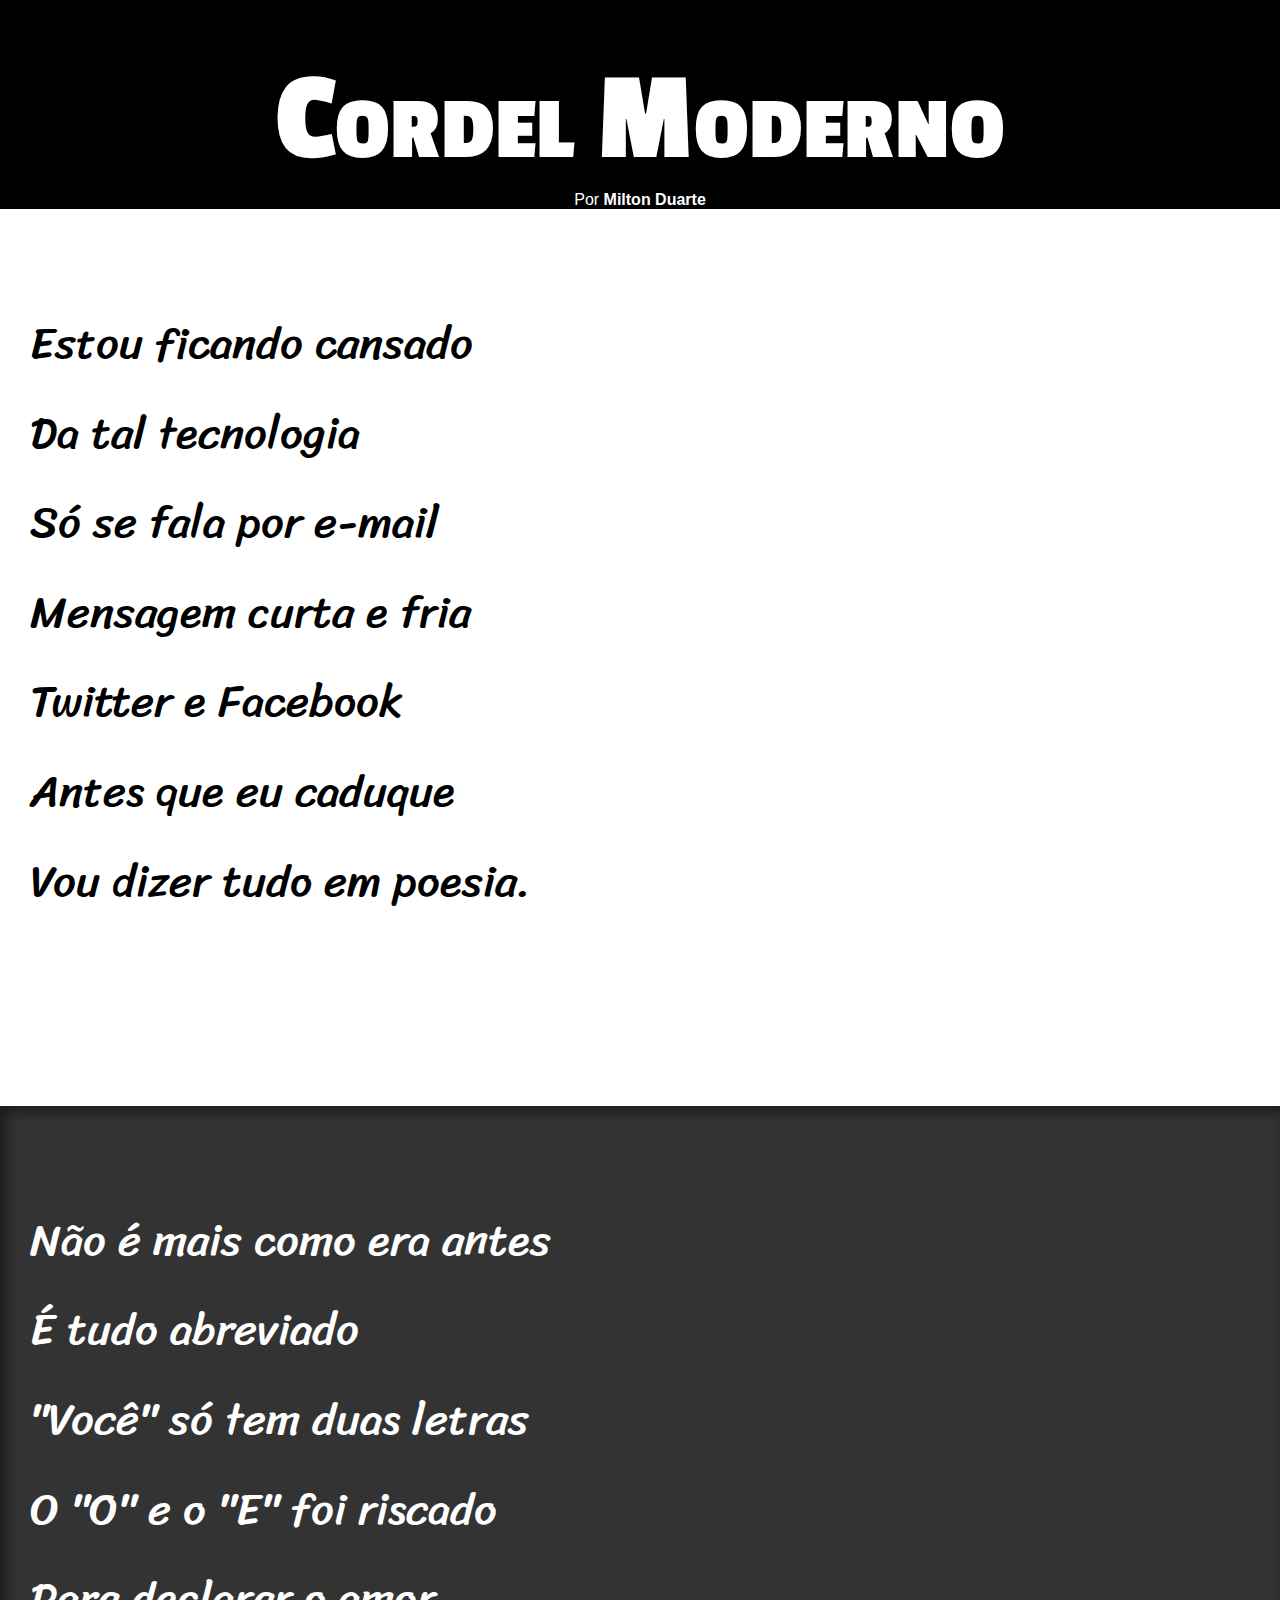
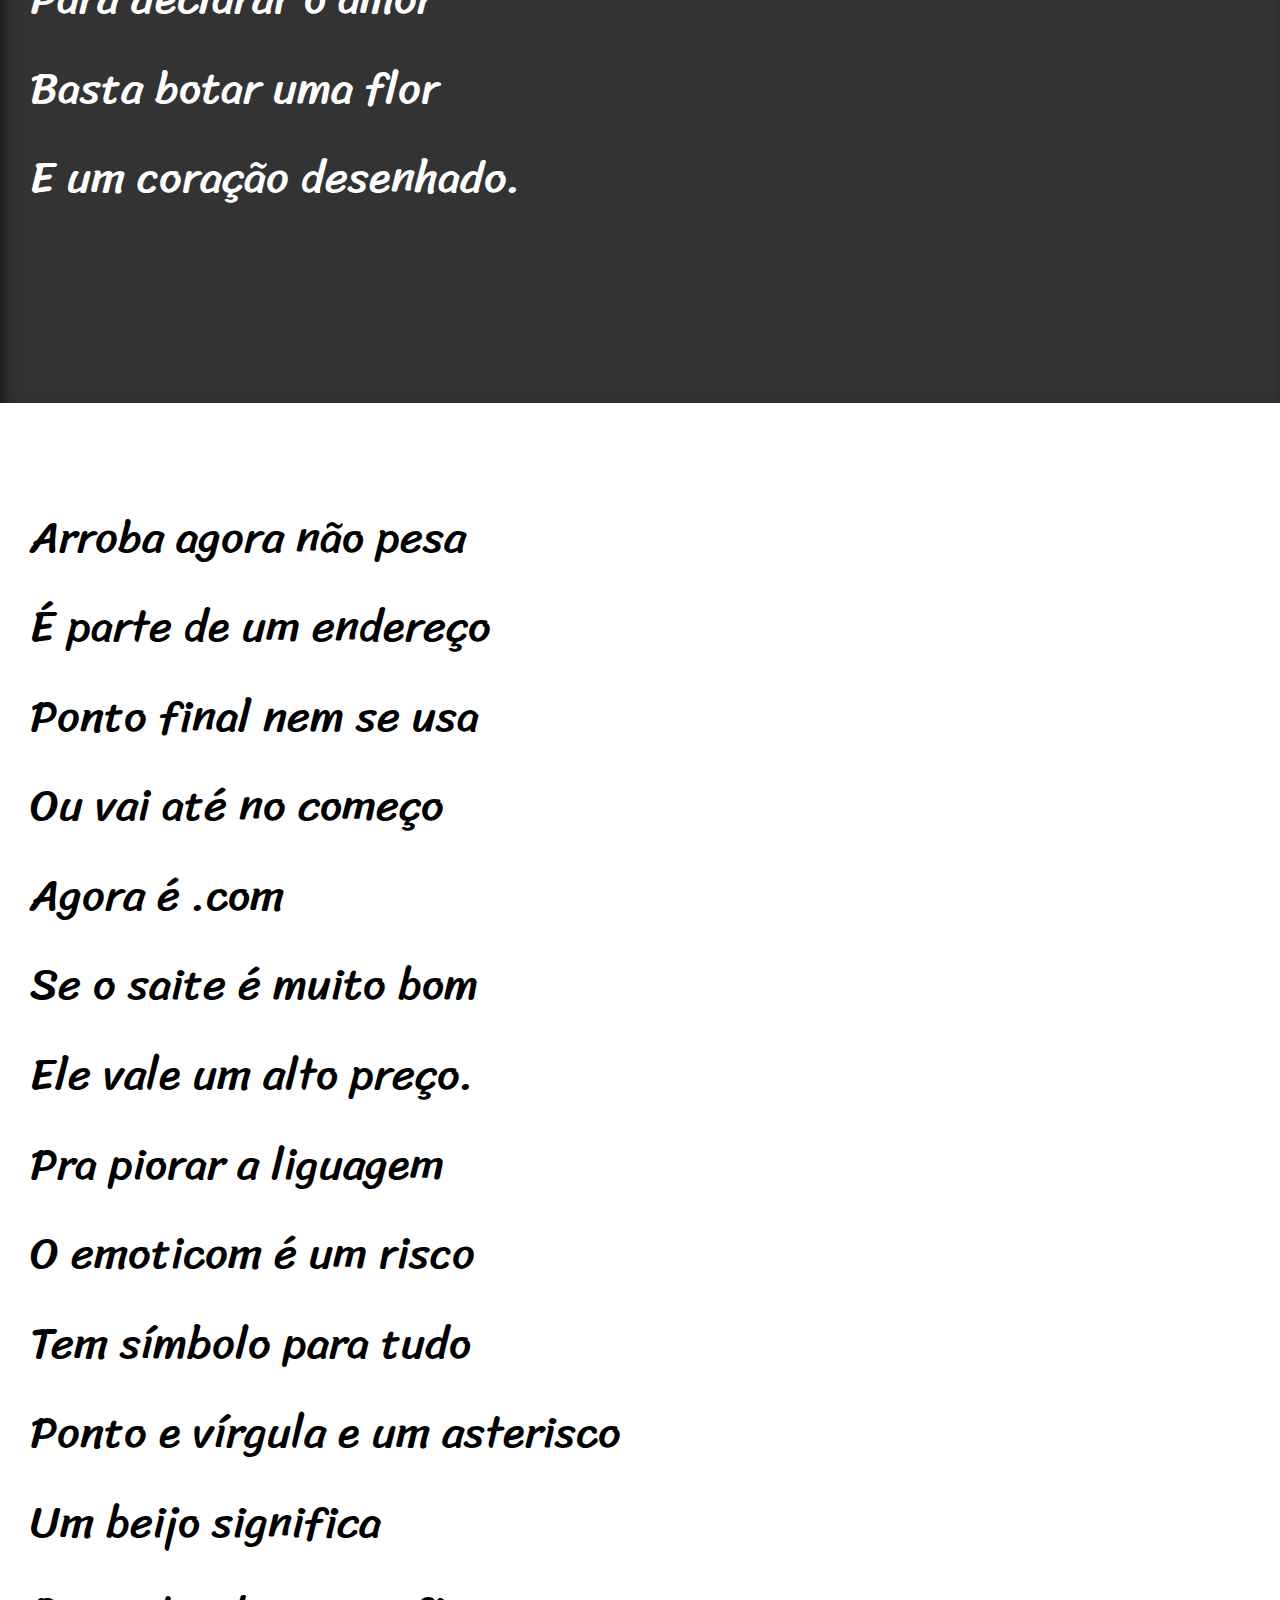
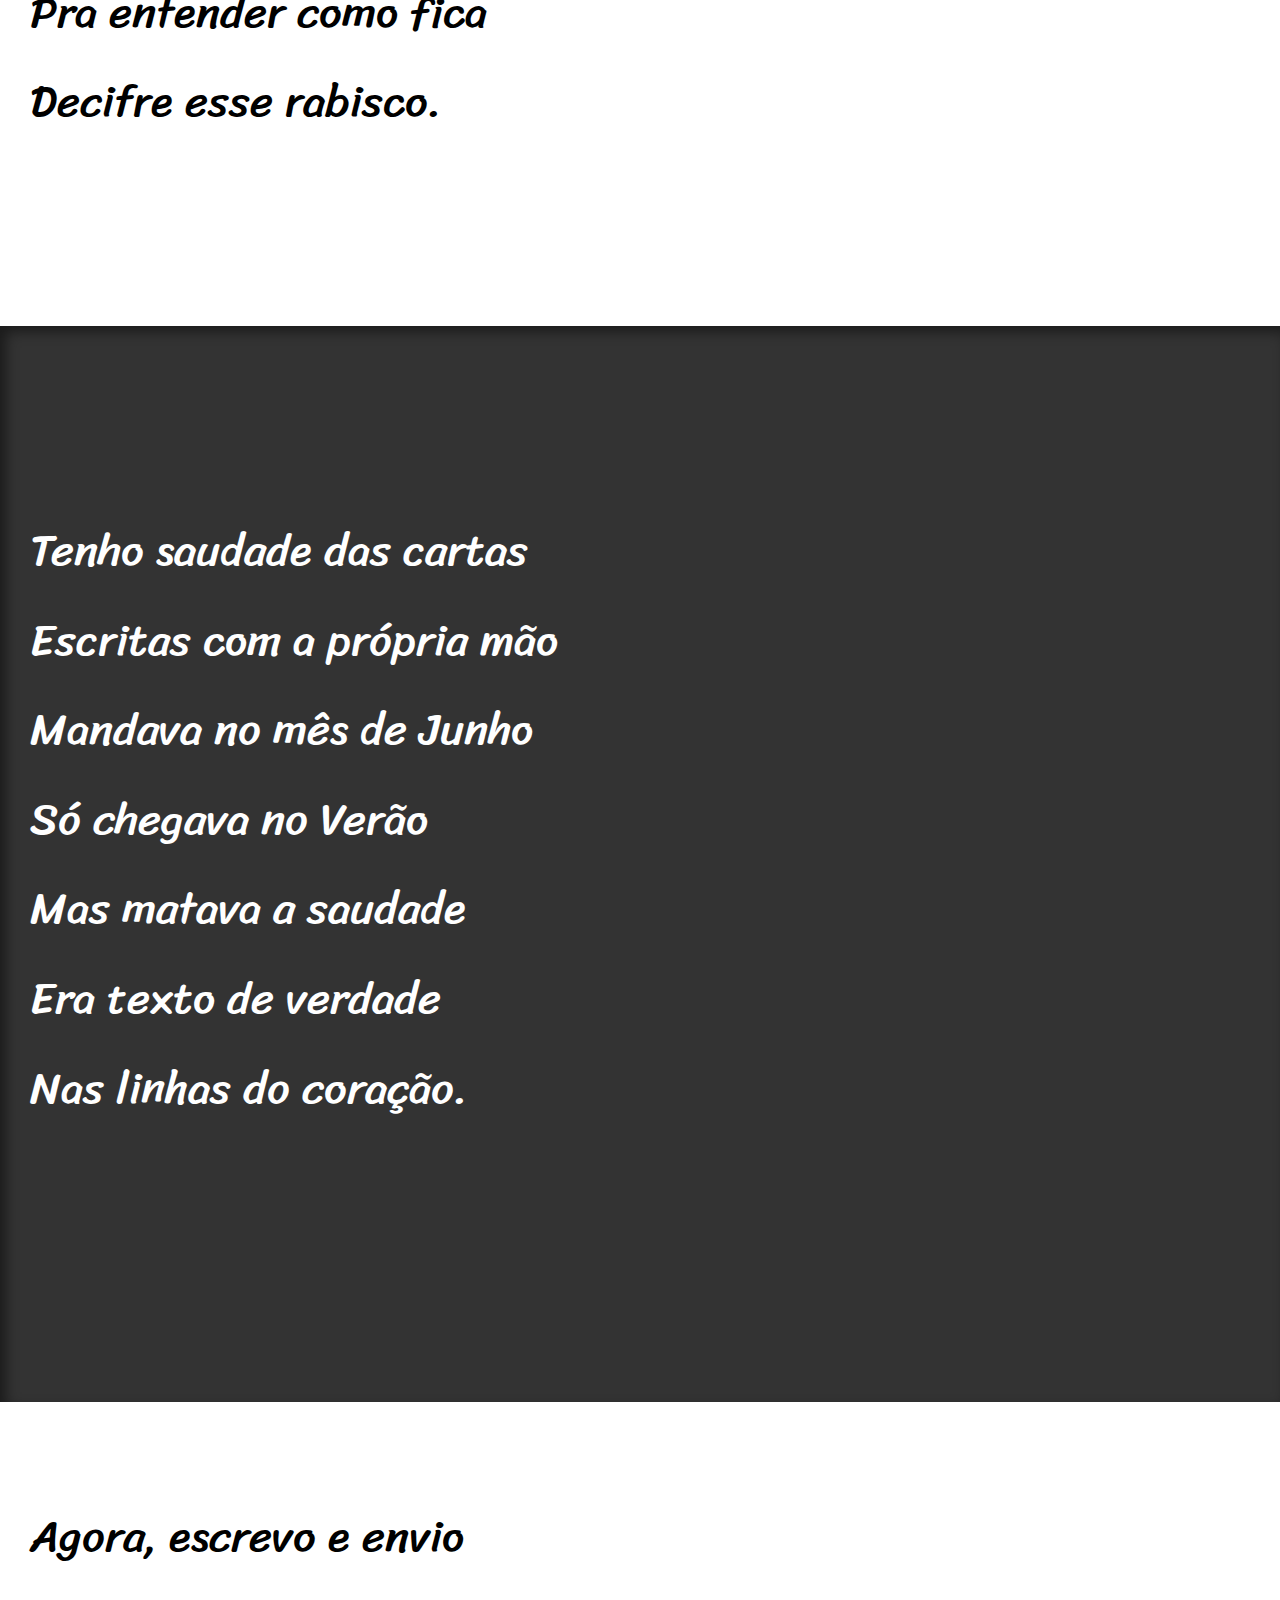
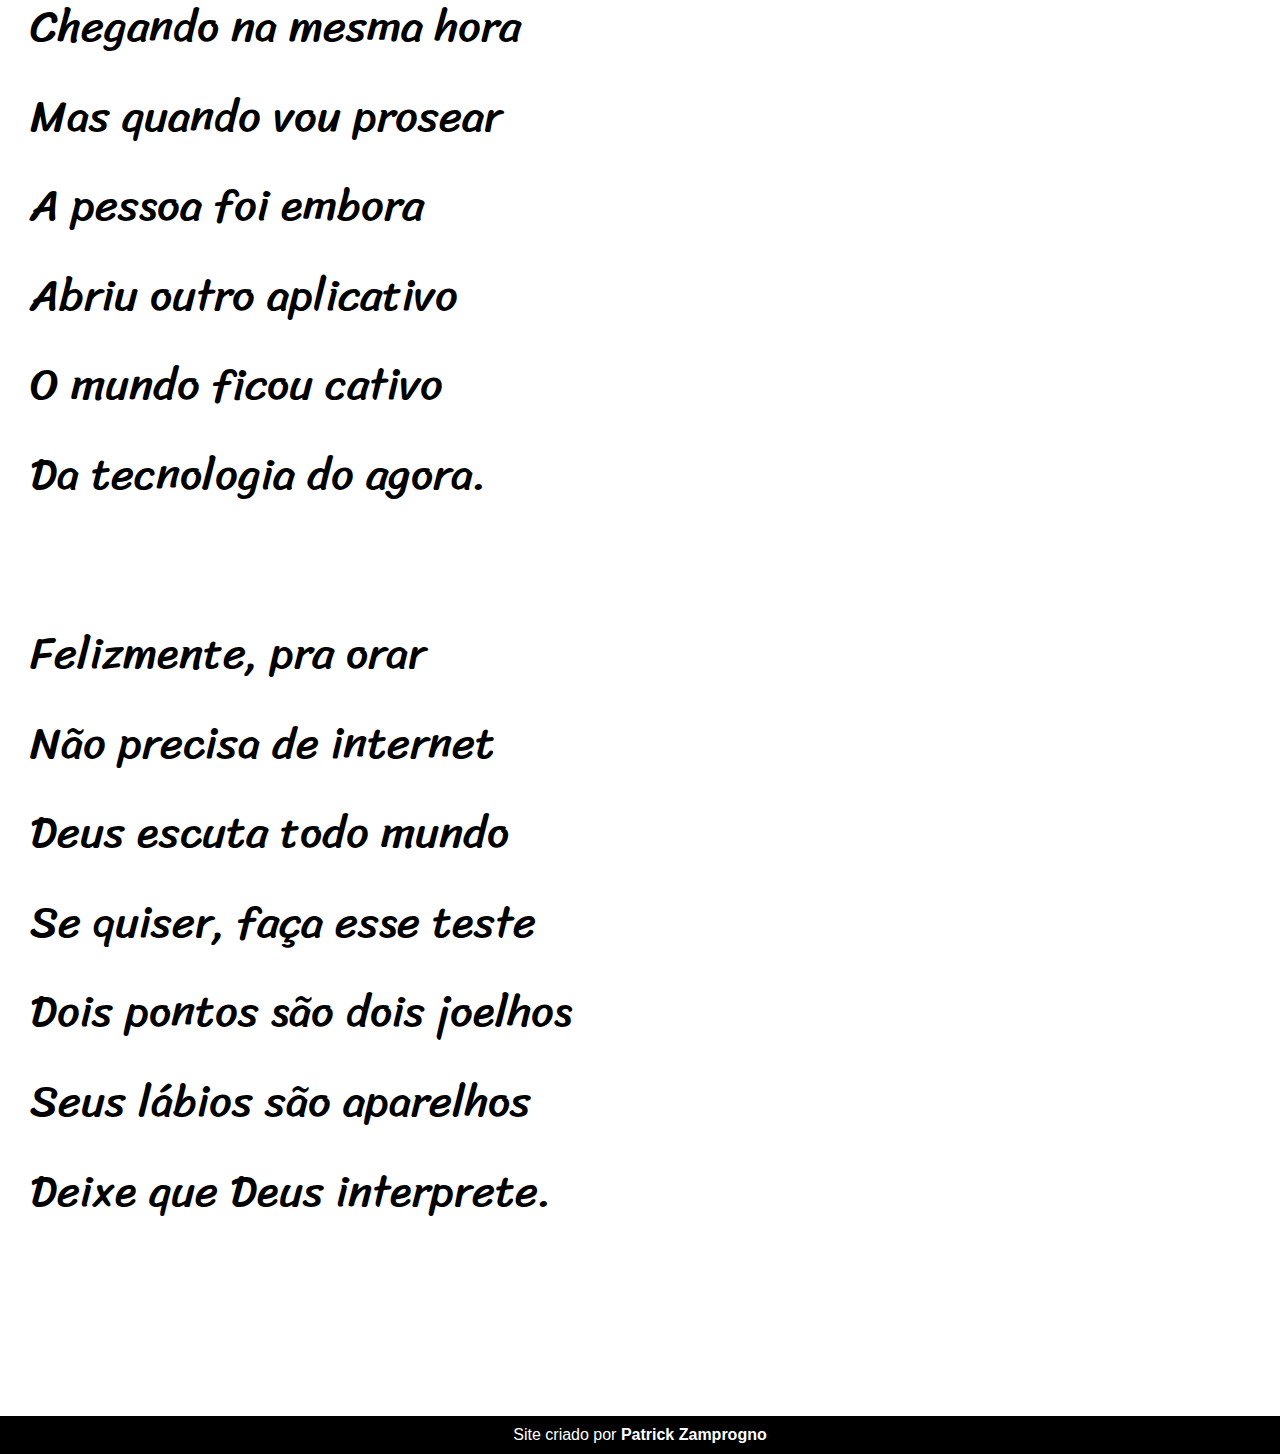
<file: index.html>
<!DOCTYPE html>
<html lang="pt-br">
<head>
    <meta charset="UTF-8">
    <meta http-equiv="X-UA-Compatible" content="IE=edge">
    <meta name="viewport" content="width=device-width, initial-scale=1.0">
    <title>Cordel Moderno</title>
    <link rel="stylesheet" href="style.css">
</head>
<body>
    <header>
        <h1>Cordel Moderno</h1>
        Por <a href="https://www.recantodasletras.com.br/poesias/3186743" target="_blank">Milton Duarte</a>
        
    </header>

        <section class="normal">
            <pre>
                Estou ficando cansado
                Da tal tecnologia
                Só se fala por e-mail
                Mensagem curta e fria
                Twitter e Facebook
                Antes que eu caduque
                Vou dizer tudo em poesia.
            </pre>
        </section>

        <section class="imagem" id="img01">
            <pre>
                Não é mais como era antes
                É tudo abreviado
                "Você" só tem duas letras
                O "O" e o "E" foi riscado
                Para declarar o amor
                Basta botar uma flor
                E um coração desenhado.
            </pre>
        </section>

        
        <section class="normal">
            <pre>
                Arroba agora não pesa
                É parte de um endereço
                Ponto final nem se usa
                Ou vai até no começo
                Agora é .com
                Se o saite é muito bom
                Ele vale um alto preço.
                Pra piorar a liguagem
                O emoticom é um risco
                Tem símbolo para tudo
                Ponto e vírgula e um asterisco
                Um beijo significa
                Pra entender como fica
                Decifre esse rabisco.
            </pre>
        </section>

        <section class="imagem" id="img02">
            <pre>
                <p>
                    Tenho saudade das cartas
                    Escritas com a própria mão
                    Mandava no mês de Junho
                    Só chegava no Verão
                    Mas matava a saudade
                    Era texto de verdade
                    Nas linhas do coração.
                </p>
            </pre>
        </section>

        <section class="normal">
            <pre>
                Agora, escrevo e envio
                Chegando na mesma hora
                Mas quando vou prosear
                A pessoa foi embora
                Abriu outro aplicativo
                O mundo ficou cativo
                Da tecnologia do agora.
                
                Felizmente, pra orar
                Não precisa de internet
                Deus escuta todo mundo
                Se quiser, faça esse teste
                Dois pontos são dois joelhos
                Seus lábios são aparelhos
                Deixe que Deus interprete.
            </pre>
        </section>

    <footer>
        <p>Site criado por <a href="https://github.com/PatrickZamprogno/" target="_blank">Patrick Zamprogno</a></p>
    </footer>


</body>
</html>
</file>
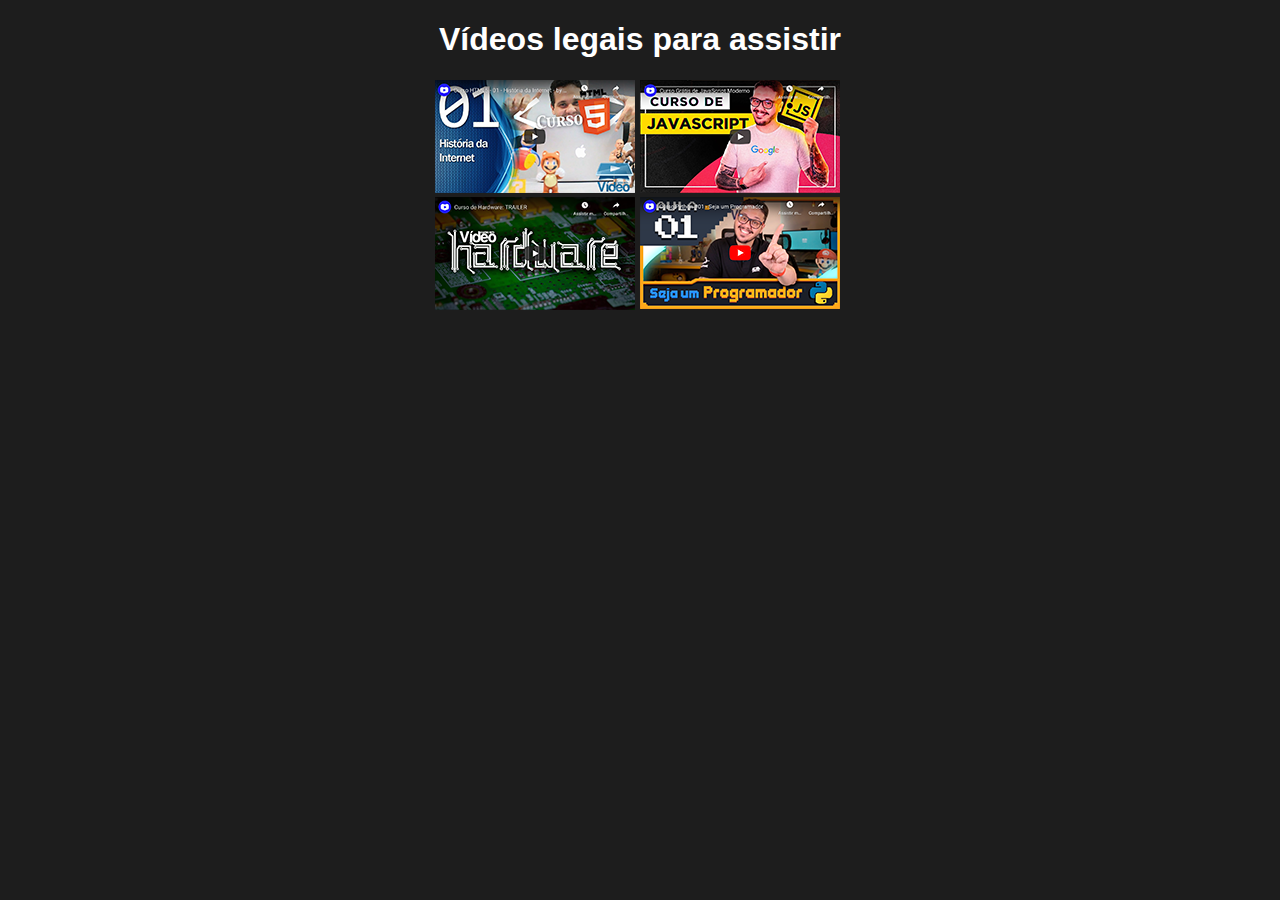
<file: desafio/index.html>
<!DOCTYPE html>
<html lang="pt-br">
<head>
    <meta charset="UTF-8">
    <meta http-equiv="X-UA-Compatible" content="IE=edge">
    <meta name="viewport" content="width=device-width, initial-scale=1.0">
    <link href="style.css" rel="stylesheet">
    <title>Vídeos legais para assistir</title>
</head>
<body>
    
    <h1>Vídeos legais para assistir</h1>
        
        <div class="coluna1">
            <a href="pag3.html"><img src="curso-javas.png" alt="poster para curso de JavaScript" ></a>
            <a href="pag5.html"><img src="sejaumprogramador.png" alt="Seja um programador" id="baixo" ></a>
            
            
        </div>
        <div class="coluna2">
            
            <a href="pag2.html"><img src="thumb-html.png" alt="poster para curso de programador" ></a>
            <a href="pag4.html"><img src="thumb-hardware.png" alt="poster hardware" id="baixo" ></a>
        </div>
    
    

    

    
</body>
</html>
</file>
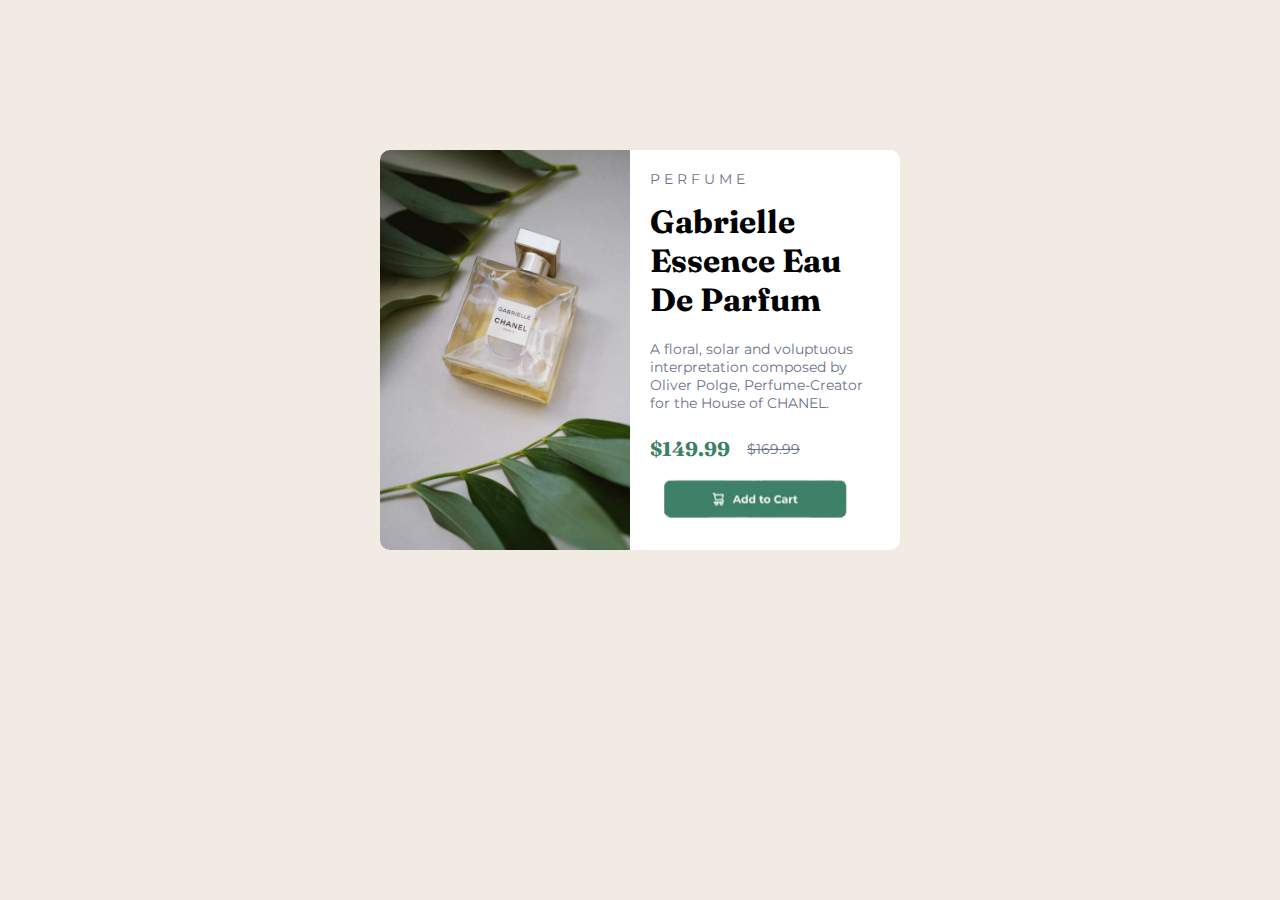
<file: Front-End Mentor/index.html>
<!DOCTYPE html>
<html lang="pt-br">
<head>
  <meta charset="UTF-8">
  <meta http-equiv="X-UA-Compatible" content="IE=edge">
  <meta name="viewport" content="width=device-width, initial-scale=1.0">
  <link rel="stylesheet" href="css/estilo.css">
  <link rel="preconnect" href="https://fonts.googleapis.com">
  <link rel="preconnect" href="https://fonts.gstatic.com" crossorigin>
  <link rel="shortcut icon" href="images/favicon-32x32.png" type="image/x-icon">
  <style>
  @import url('https://fonts.googleapis.com/css2?family=Montserrat:ital,wght@0,100;0,200;0,300;0,400;0,500;0,600;0,700;0,800;0,900;1,100;1,200;1,300;1,400;1,500;1,600;1,700;1,800;1,900&display=swap');
  @import url('https://fonts.googleapis.com/css2?family=Fraunces:ital,opsz,wght@0,9..144,100;0,9..144,200;0,9..144,300;0,9..144,400;0,9..144,500;0,9..144,600;0,9..144,700;0,9..144,800;0,9..144,900;1,9..144,100;1,9..144,200;1,9..144,300;1,9..144,400;1,9..144,500;1,9..144,600;1,9..144,700;1,9..144,800;1,9..144,900&display=swap');
  </style>
  <title>Perfume - Gabrielle Essence Eau De Parfum</title>
</head>
<body>
  <div id="cartaz">
    <img id="produto" src="images/image-product-desktop.jpg" alt="Imagem do Produto" >
    
    <p id="titulo">P E R F U M E</p>

    <h1>Gabrielle Essence Eau De Parfum</h1>

    <P id="descricao">A floral, solar and voluptuous <br> interpretation composed by <br> Oliver Polge, Perfume-Creator <br> for the House of CHANEL.</P>
    
      <span id="preco">
        <H2 id="esquerda">$149.99</H2><P id="direita"><s>$169.99</s></P>
                  
      </span>
      
      <a href="#"><img id="addcart" src="images/addcart.png" alt="iconecarrinho"></a>

     
  </div>
</body>
</html>
</file>
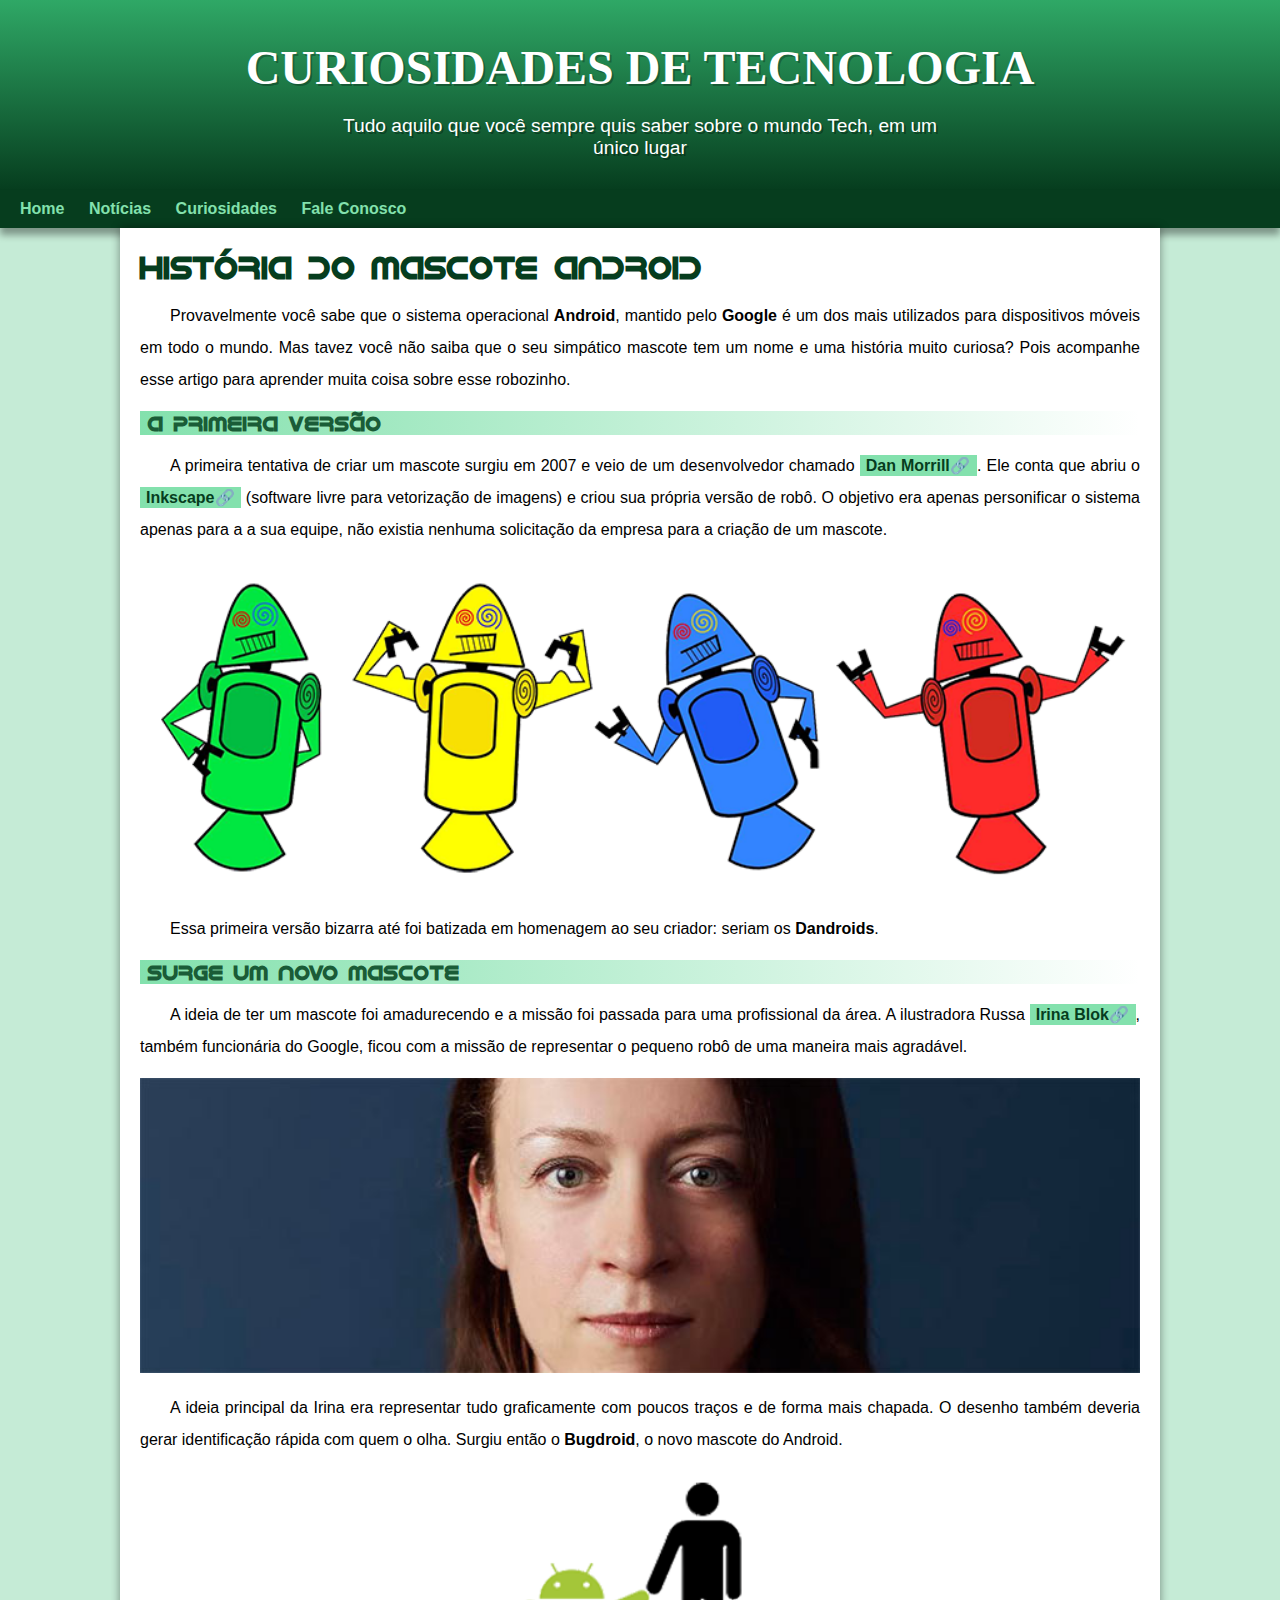
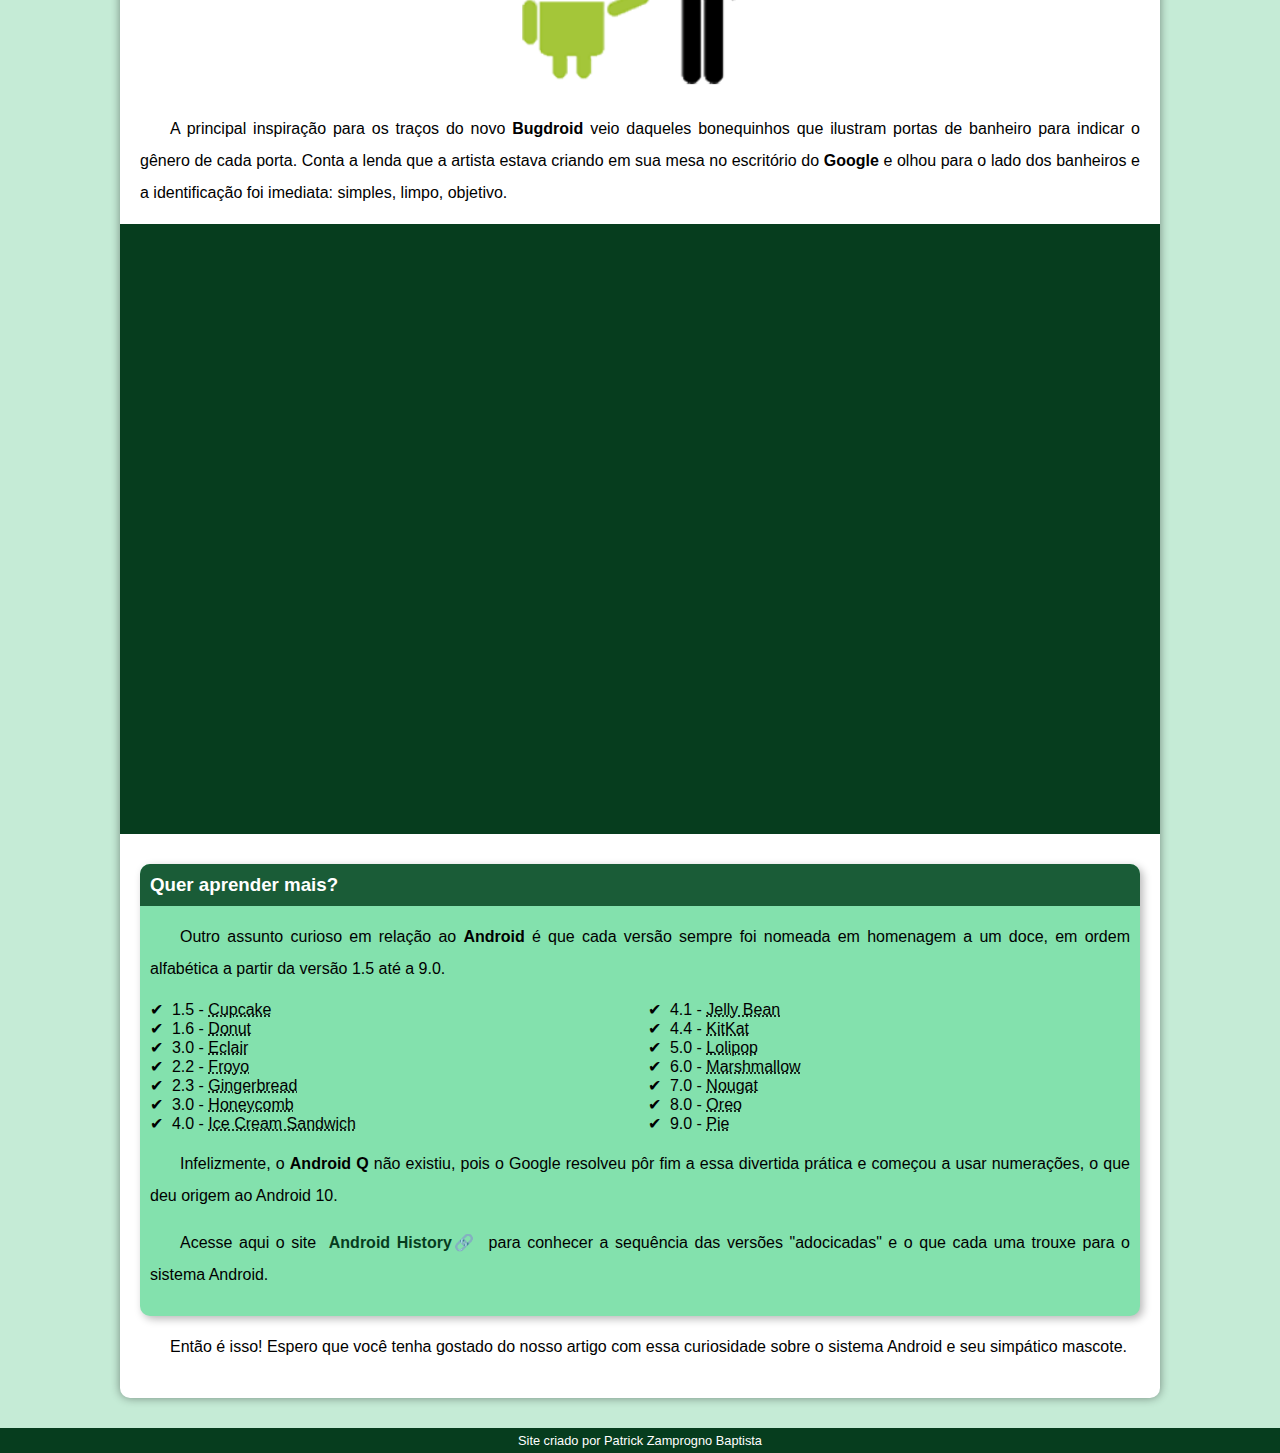
<file: Projeto Android/index.html>
<!DOCTYPE html>
<html lang="PT-BR">
<head>
    <meta charset="UTF-8">
    <meta http-equiv="X-UA-Compatible" content="IE=edge">
    <meta name="viewport" content="width=device-width, initial-scale=1.0">
    <link rel="shortcut icon" href="imagens/favicon.ico" type="image/x-icon">
    <link rel="stylesheet" href="css/estilo.css">

    <title>Como surgiu o mascote do android</title>
</head>
<body>
    <header id="cabecalho">
       <h1>CURIOSIDADES DE TECNOLOGIA</h1>
       <p>Tudo aquilo que você sempre quis saber sobre o mundo Tech, em um <br>único lugar</br></p>
    </header>

        <nav>
            <a href="#">Home</a>
            <a href="#">Notícias</a>
            <a href="#">Curiosidades</a>
            <a href="#">Fale Conosco</a>
        </nav>

        <main id="corpo">
            <article>
                <h1>História do Mascote Android</h1>
                
                <P>Provavelmente você sabe que o sistema operacional <strong>Android</strong>, mantido pelo <strong>Google</strong> é um dos mais utilizados para dispositivos móveis em todo o mundo. Mas tavez você não saiba que o seu simpático mascote tem um nome e uma história muito curiosa? Pois acompanhe esse artigo para aprender muita coisa sobre esse robozinho.</P>
                
                <h2>A primeira versão</h2>
                
                <p>A primeira tentativa de criar um mascote surgiu em 2007 e veio de um desenvolvedor chamado <a href="https://androidcommunity.com/dan-morrill-shows-us-the-android-mascot-that-almost-was-20130103/" target="_blank" class="externo">Dan Morrill</a>. Ele conta que abriu o <a href="#" target="_blank" class="externo">Inkscape</a> (software livre para vetorização de imagens) e criou sua própria versão de robô. O objetivo era apenas personificar o sistema apenas para a a sua equipe, não existia nenhuma solicitação da empresa para a criação de um mascote.</p>

                <picture>
                    <source media="(max-width: 670px)" srcset="imagens/dan-droids-pq.png">
                    <img src="imagens/dan-droids.png" alt="Primeiro Mascote do Andcroid">
                </picture>

                <p>Essa primeira versão bizarra até foi batizada em homenagem ao seu criador: seriam os <strong>Dandroids</strong>.</p>
                
                <h2>Surge um novo mascote</h2>
                
                <p>A ideia de ter um mascote foi amadurecendo e a missão foi passada para uma profissional da área. A ilustradora Russa <a href="https://www.irinablok.com/android" target="_blank" class="externo">Irina Blok</a>, também funcionária do Google, ficou com a missão de representar o pequeno robô de uma maneira mais agradável.</p>

                <picture>
                    <source media="(max-width: 670px)" srcset="imagens/irina-blok-pq.jpg">
                    <img src="imagens/irina-blok.jpg" alt="irina blok, criadora do bugdroid">
                </picture>
                
                <p>A ideia principal da Irina era representar tudo graficamente com poucos traços e de forma mais chapada. O desenho também deveria gerar identificação rápida com quem o olha. Surgiu então o <strong>Bugdroid</strong>, o novo mascote do Android.</p>
                
                <img src="imagens/bugdroid.png" class="pequena" alt="bugdroid">
                
                <p>A principal inspiração para os traços do novo <strong>Bugdroid</strong> veio daqueles bonequinhos que ilustram portas de banheiro para indicar o gênero de cada porta. Conta a lenda que a artista estava criando em sua mesa no escritório do <strong>Google</strong> e olhou para o lado dos banheiros e a identificação foi imediata: simples, limpo, objetivo.</p>
                    
                
                    <div class="video"><iframe width="560" height="315" src="https://www.youtube.com/embed/l2UDgpLz20M" title="YouTube video player" frameborder="0" allow="accelerometer; autoplay; clipboard-write; encrypted-media; gyroscope; picture-in-picture" allowfullscreen></iframe></div>
                
                <aside>
                    <h3>Quer aprender mais?</h3>
                    <p>Outro assunto curioso em relação ao <strong>Android</strong> é que cada versão sempre foi nomeada em homenagem a um doce, em ordem alfabética a partir da versão 1.5 até a 9.0.</p>
                    
                    <ul>
                    <li>1.5 - <abbr title="Bolo de Copo">Cupcake</abbr></li>
                    <li>1.6 - <abbr title="Rosquinha">Donut</abbr></li>
                    <li>3.0 - <abbr title="Bomba">Eclair</abbr></li>
                    <li>2.2 - <abbr title="Iogurte Congelado">Froyo</abbr></li>
                    <li>2.3 - <abbr title="Biscoito de Gengibre">Gingerbread</abbr></li>
                    <li>3.0 - <abbr title="Favo de Mel">Honeycomb</abbr>
                    <li>4.0 - <abbr title="Sanduíche de Sorvete">Ice Cream Sandwich</abbr></li>
                    <li>4.1 - <abbr title="Jujuba">Jelly Bean</abbr></li>
                    <li>4.4 - <abbr title="KitKat">KitKat</abbr></li>
                    <li>5.0 - <abbr title="Pirulito">Lolipop</abbr></li>
                    <li>6.0 - <abbr title="Marshmallow">Marshmallow</abbr></li>
                    <li>7.0 - <abbr title="TOrrone">Nougat</abbr></li>
                    <li>8.0 - <abbr title="Oreo">Oreo</abbr></li>
                    <li>9.0 - <abbr title="Torta">Pie</abbr></li>
                    </ul>

                    <p>Infelizmente, o <strong>Android Q</strong> não existiu, pois o Google resolveu pôr fim a essa divertida prática e começou a usar numerações, o que deu origem ao Android 10.</p>

                    <p>Acesse aqui o site <a href="https://www.android.com/" target="_blank" class="externo">Android History</a> para conhecer a sequência das versões "adocicadas" e o que cada uma trouxe para o sistema Android.</p>
                </aside>
                
                    <p>Então é isso! Espero que você tenha gostado do nosso artigo com essa curiosidade sobre o sistema Android e seu simpático mascote.</p>
            </article>
        </main>
    <footer>
        <p>Site criado por Patrick Zamprogno Baptista</p>
    </footer>
</body>
</html>
</file>
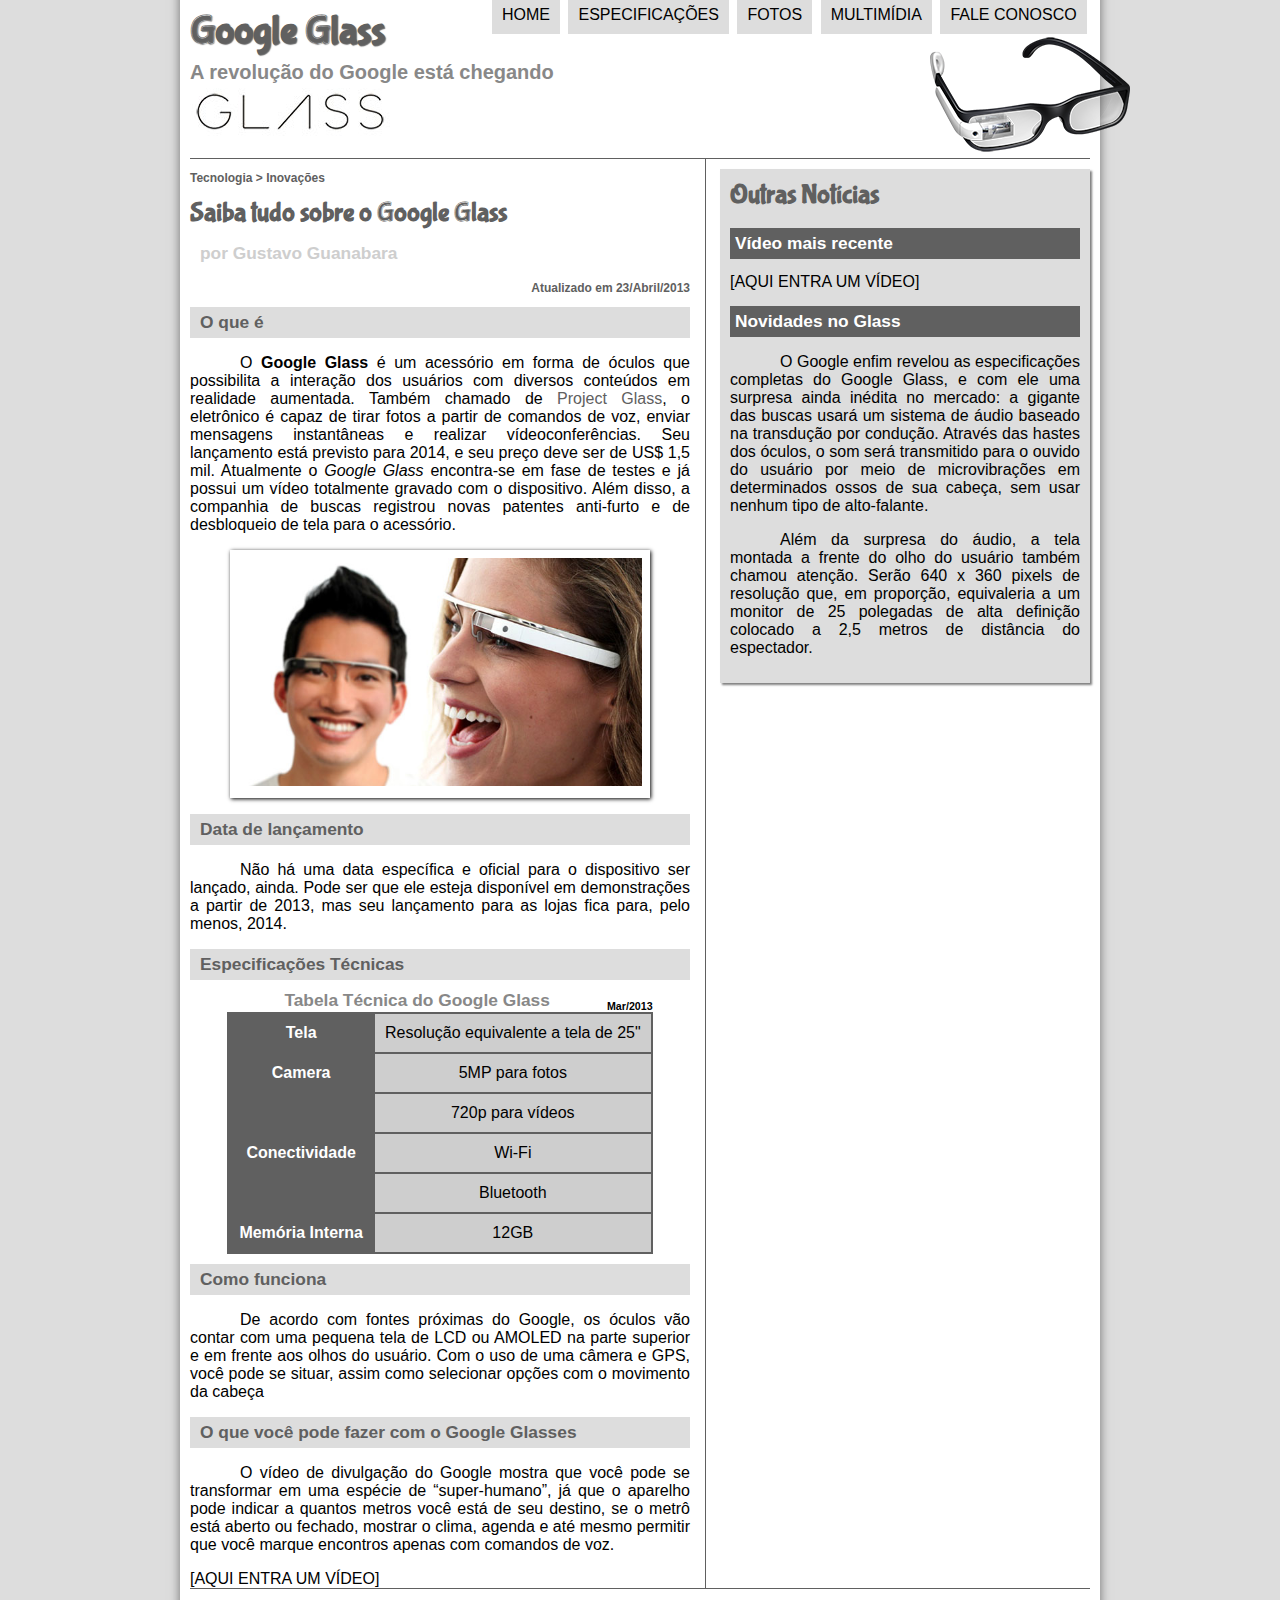
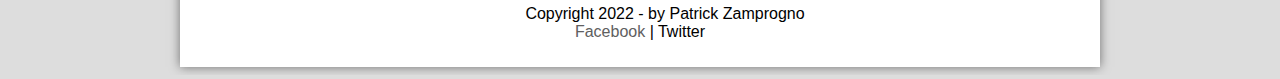
<file: Projeto Google Glass/index.html>
<!DOCTYPE html>
<html lang="pt-br">
<head>
	<meta charset="utf-8">
	<meta name="viewport" content="width=device-width, initial-scale=1">
	<title>Tudo sobre o Google Glass</title>
	<link rel="stylesheet" href="_css/estilo.css"/>
	
</head>
<script language="javascript" src="_javascript/funcoes.js"></script>
<body>
<div id = "interface">

	<header id = "cabecalho">
	<hgroup>
	<h1>Google Glass</h1>
	<h2>A revolução do Google está chegando</h2>
	</hgroup>

	<img id="icone" src="_imagens/glass-oculos-preto-peq.png">

<nav id="menu">
	<h1>Menu Principal</h1>
	<ul type="disc">
		<li onmouseover="mudaFoto('_imagens/home.png')" onmouseout="mudaFoto('_imagens/glass-oculos-preto-peq.png')"><a href="index.html">Home</a></li>
		<li onmouseover="mudaFoto('_imagens/especificacoes.png')" onmouseout="mudaFoto('_imagens/glass-oculos-preto-peq.png')"><a href="specs.html">Especificações</a></li>
		<li onmouseover="mudaFoto('_imagens/fotos.png')" onmouseout="mudaFoto('_imagens/glass-oculos-preto-peq.png')"><a href="fotos.html">Fotos</a></li>
		<li onmouseover="mudaFoto('_imagens/multimidia.png')" onmouseout="mudaFoto('_imagens/glass-oculos-preto-peq.png')"><a href="multimidia.html">Multimídia</a></li>
		<li onmouseover="mudaFoto('_imagens/contato.png')" onmouseout="mudaFoto('_imagens/glass-oculos-preto-peq.png')"><a href="fale-conosco.html">Fale conosco</a></li>
	</ul>
</nav>
	</header>

<section id="corpo"> 

	<article id="noticia-principal">
		<header id="cabecalho-artigo">	
<hgroup>
<h3>Tecnologia > Inovações</h3>
<h1>Saiba tudo sobre o Google Glass</h1>
<h2>por Gustavo Guanabara</h2>
<h3 class="direita">Atualizado em 23/Abril/2013</h3>
</hgroup>
</header>

<h2> O que é </h2>
<p> O <span style="font-weight: 900;"> Google Glass</span> é um acessório em forma de óculos que possibilita a interação dos usuários com diversos conteúdos em realidade aumentada. Também chamado de <a href="http://glass.google.com" target="_blank">Project Glass</a>, o eletrônico é capaz de tirar fotos a partir de comandos de voz, enviar mensagens instantâneas e realizar vídeoconferências. Seu lançamento está previsto para 2014, e seu preço deve ser de US$ 1,5 mil. Atualmente o <em>Google Glass</em> encontra-se em fase de testes e já possui um vídeo totalmente gravado com o dispositivo. Além disso, a companhia de buscas registrou novas patentes anti-furto e de desbloqueio de tela para o acessório. </p>

<figure class="foto-legenda">
	<img src="_imagens/glass-quadro-homem-mulher.jpg">
	<figcaption>
		<h3>Google Glass</h3>
		<p>Uma nova maneira de ver o mundo.</p>
	</figcaption>
</figure>



<h2>Data de lançamento</h2>
<p>Não há uma data específica e oficial para o dispositivo ser lançado, ainda. Pode ser que ele esteja disponível em demonstrações a partir de 2013, mas seu lançamento para as lojas fica para, pelo menos, 2014.
</p>

<h2>Especificações Técnicas</h2>

<table id="tabelaspec">
<caption>Tabela Técnica do Google Glass <span>Mar/2013</span></caption>

<tr><td class="ce">Tela</td><td class="cd">Resolução equivalente a tela de 25"</td></tr>
<tr><td rowspan="2" class="ce">Camera</td> <td class="cd">5MP para fotos</td></tr>
<tr><td class="cd">720p para vídeos</td></tr>
<tr><td rowspan="2" class="ce">Conectividade</td> <td class="cd">Wi-Fi</td></tr>
<tr><td class="cd">Bluetooth</td></tr>
<tr><td class="ce">Memória Interna</td> <td class="cd">12GB</td></tr>
</table>

<h2>Como funciona</h2>
<p>De acordo com fontes próximas do Google, os óculos vão contar com uma pequena tela de LCD ou AMOLED na parte superior e em frente aos olhos do usuário. Com o uso de uma câmera e GPS, você pode se situar, assim como selecionar opções com o movimento da cabeça
</p>

<h2>O que você pode fazer com o Google Glasses</h2>
<p>O vídeo de divulgação do Google mostra que você pode se transformar em uma espécie de “super-humano”, já que o aparelho pode indicar a quantos metros você está de seu destino, se o metrô está aberto ou fechado, mostrar o clima, agenda e até mesmo permitir que você marque encontros apenas com comandos de voz.
</p>

[AQUI ENTRA UM VÍDEO]

</article>
</section>
<aside id="lateral">
<h1>Outras Notícias</h1>
<h2>Vídeo mais recente</h2>

[AQUI ENTRA UM VÍDEO]

<h2>Novidades no Glass</h2>
<p>O Google enfim revelou as especificações completas do Google Glass, e com ele uma surpresa ainda inédita no mercado: a gigante das buscas usará um sistema de áudio baseado na transdução por condução. Através das hastes dos óculos, o som será transmitido para o ouvido do usuário por meio de microvibrações em determinados ossos de sua cabeça, sem usar nenhum tipo de alto-falante.</p>

<p>Além da surpresa do áudio, a tela montada a frente do olho do usuário também chamou atenção. Serão 640 x 360 pixels de resolução que, em proporção, equivaleria a um monitor de 25 polegadas de alta definição colocado a 2,5 metros de distância do espectador.</p>
</aside>

<footer id="rodape">
<p>Copyright 2022 - by Patrick Zamprogno <br/>
<a href="https://www.facebook.com/patrick.zamprogno" target="_blank"> Facebook</a> | Twitter</p>
</footer>
</div>
</body>
</html>
</file>
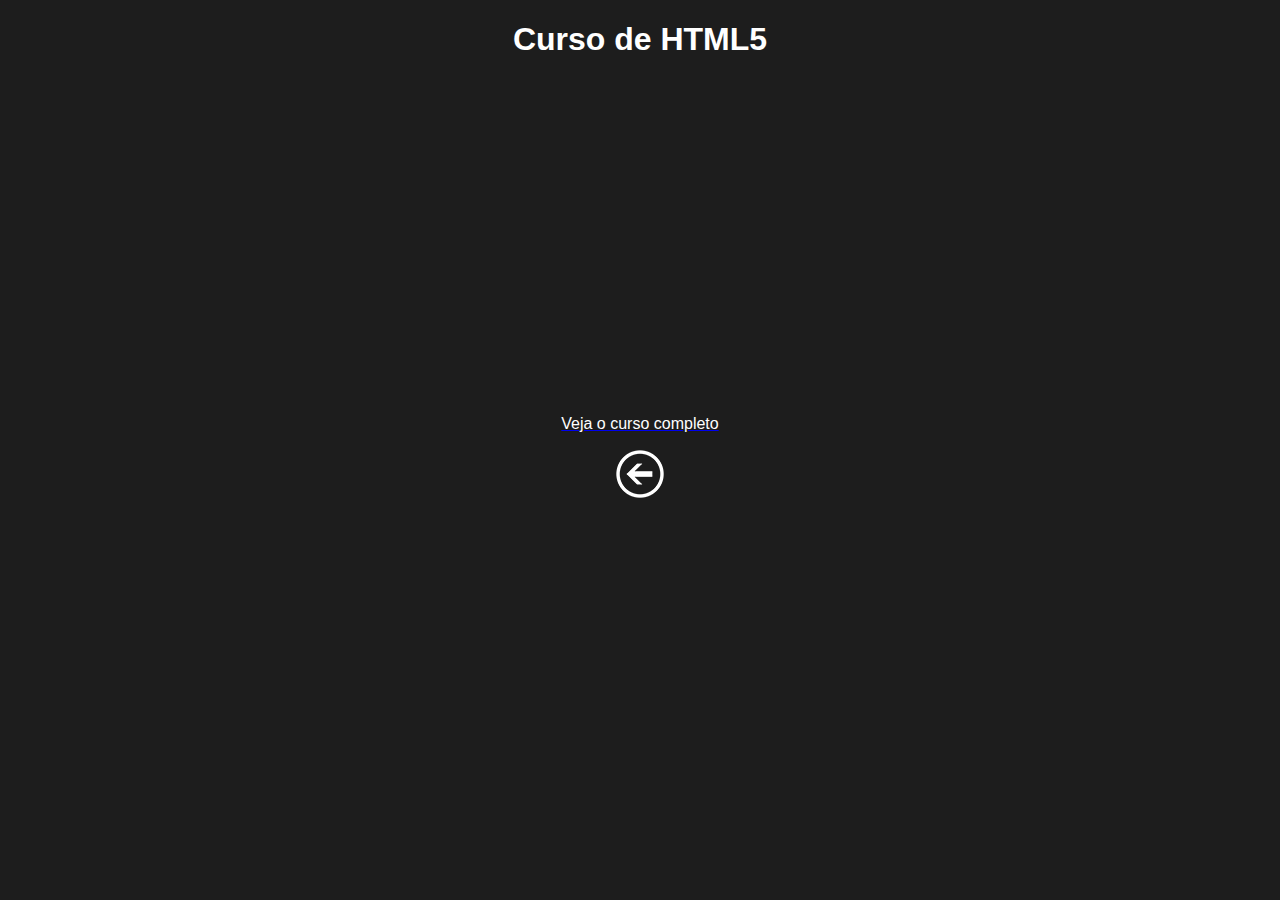
<file: desafio/pag2.html>
<!DOCTYPE html>
<html lang="pt-br">
<head>
    <meta charset="UTF-8">
    <meta http-equiv="X-UA-Compatible" content="IE=edge">
    <meta name="viewport" content="width=device-width, initial-scale=1.0">
    <link href="style.css" rel="stylesheet">
    <title>Curso de HTML5</title>
</head>
<body >
    <h1>Curso de HTML5</h1>
    
        <div class="video"><iframe width="560" height="315" src="https://www.youtube.com/embed/rsFCVjr5yxc" title="YouTube video player" frameborder="0" allow="accelerometer; autoplay; clipboard-write; encrypted-media; gyroscope; picture-in-picture" allowfullscreen ></iframe></div>
        <a href="https://www.youtube.com/playlist?list=PLHz_AreHm4dlAnJ_jJtV29RFxnPHDuk9o"><p>Veja o curso completo</p></a>
        <a href="index.html"><img src="botaovoltar.png" alt="voltar" class="botao"></a>
    
    








    
</body>
</html>
</file>
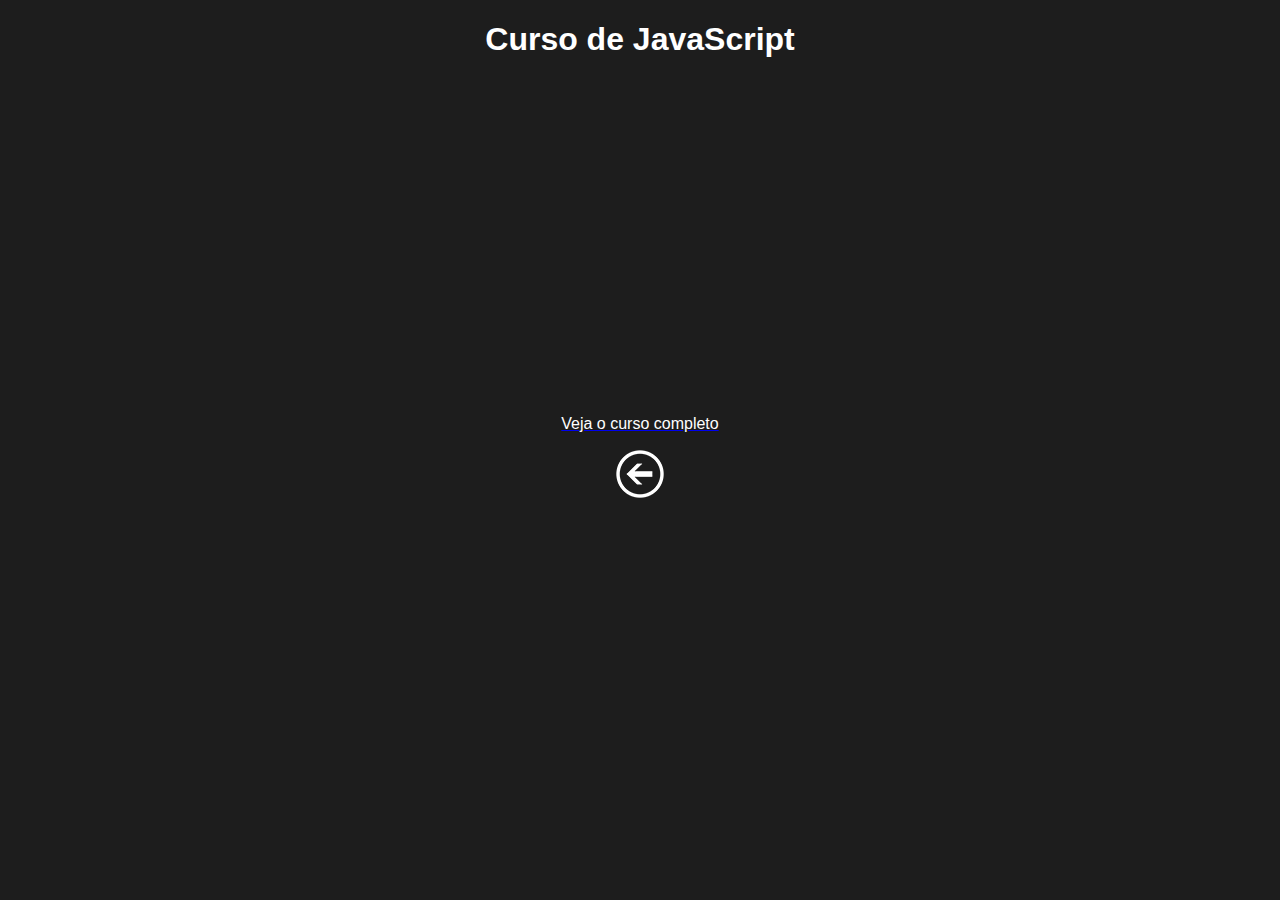
<file: desafio/pag3.html>
<!DOCTYPE html>
<html lang="pt-br">
<head>
    <meta charset="UTF-8">
    <meta http-equiv="X-UA-Compatible" content="IE=edge">
    <meta name="viewport" content="width=device-width, initial-scale=1.0">
    <link href="style.css" rel="stylesheet">
    <title>Curso de JavaScript</title>
</head>
<body >
    <h1>Curso de JavaScript</h1>
    <div class="video"><iframe width="560" height="315" src="https://www.youtube.com/embed/BXqUH86F-kA" title="YouTube video player" frameborder="0" allow="accelerometer; autoplay; clipboard-write; encrypted-media; gyroscope; picture-in-picture" allowfullscreen></iframe></div>
    <a href="https://www.youtube.com/playlist?list=PLntvgXM11X6pi7mW0O4ZmfUI1xDSIbmTm"><p>Veja o curso completo</p></a>
    <a href="index.html"><img src="botaovoltar.png" alt="voltar" class="botao"></a>
    








    
</body>
</html>
</file>
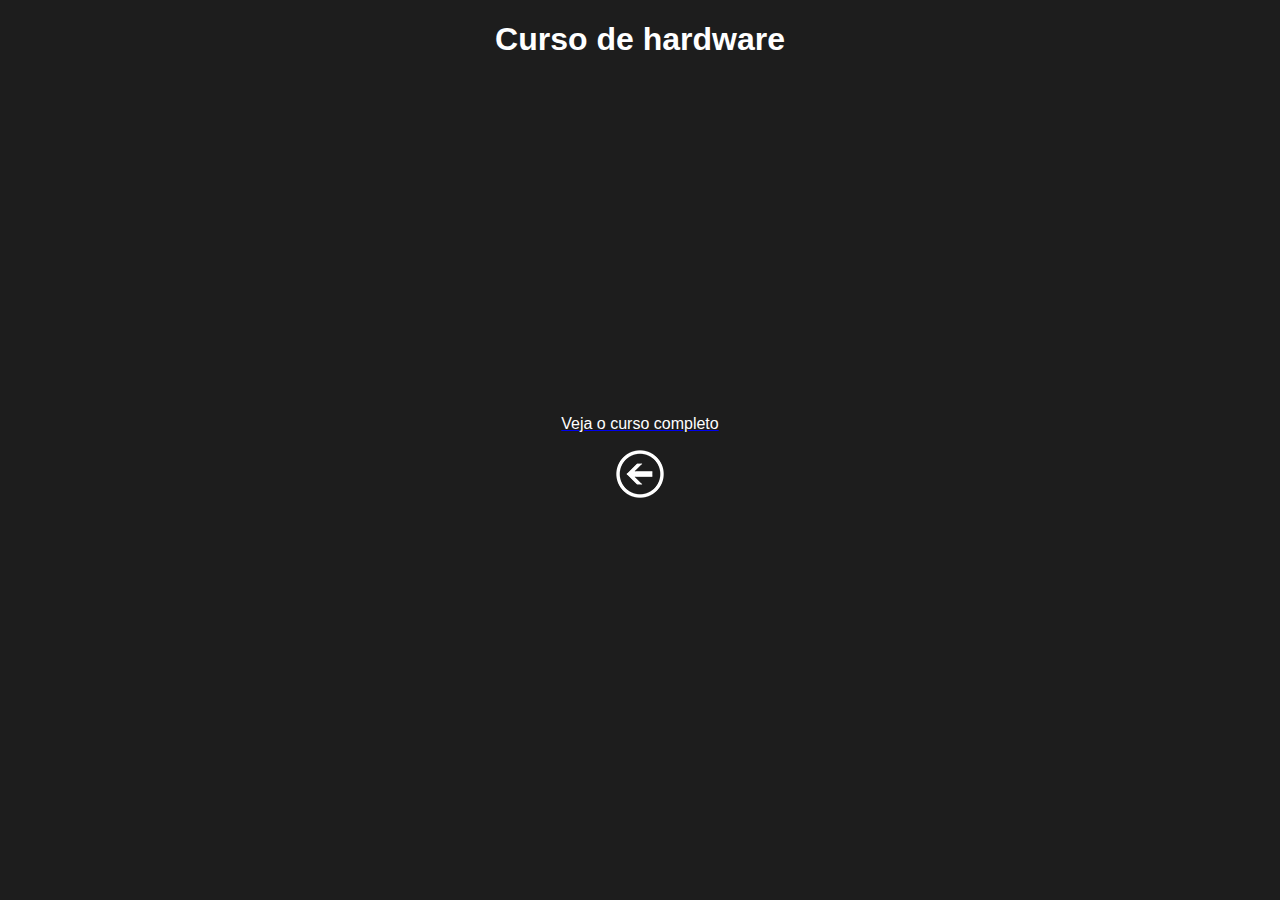
<file: desafio/pag4.html>
<!DOCTYPE html>
<html lang="pt-br">
<head>
    <meta charset="UTF-8">
    <meta http-equiv="X-UA-Compatible" content="IE=edge">
    <meta name="viewport" content="width=device-width, initial-scale=1.0">
    <link href="style.css" rel="stylesheet">
    <title>Curso de hardware</title>
</head>
<body >
    <h1>Curso de hardware</h1>
    <div class="video"><iframe width="560" height="315" src="https://www.youtube.com/embed/iT6E92Kt38o" title="YouTube video player" frameborder="0" allow="accelerometer; autoplay; clipboard-write; encrypted-media; gyroscope; picture-in-picture" allowfullscreen></iframe></div>
    <a href="https://www.youtube.com/playlist?list=PLHz_AreHm4dn1JHgN9wpbIUhzZmycYQXW"><p>Veja o curso completo</p></a>
    <a href="index.html"><img src="botaovoltar.png" alt="voltar" class="botao"></a>
    








    
</body>
</html>
</file>
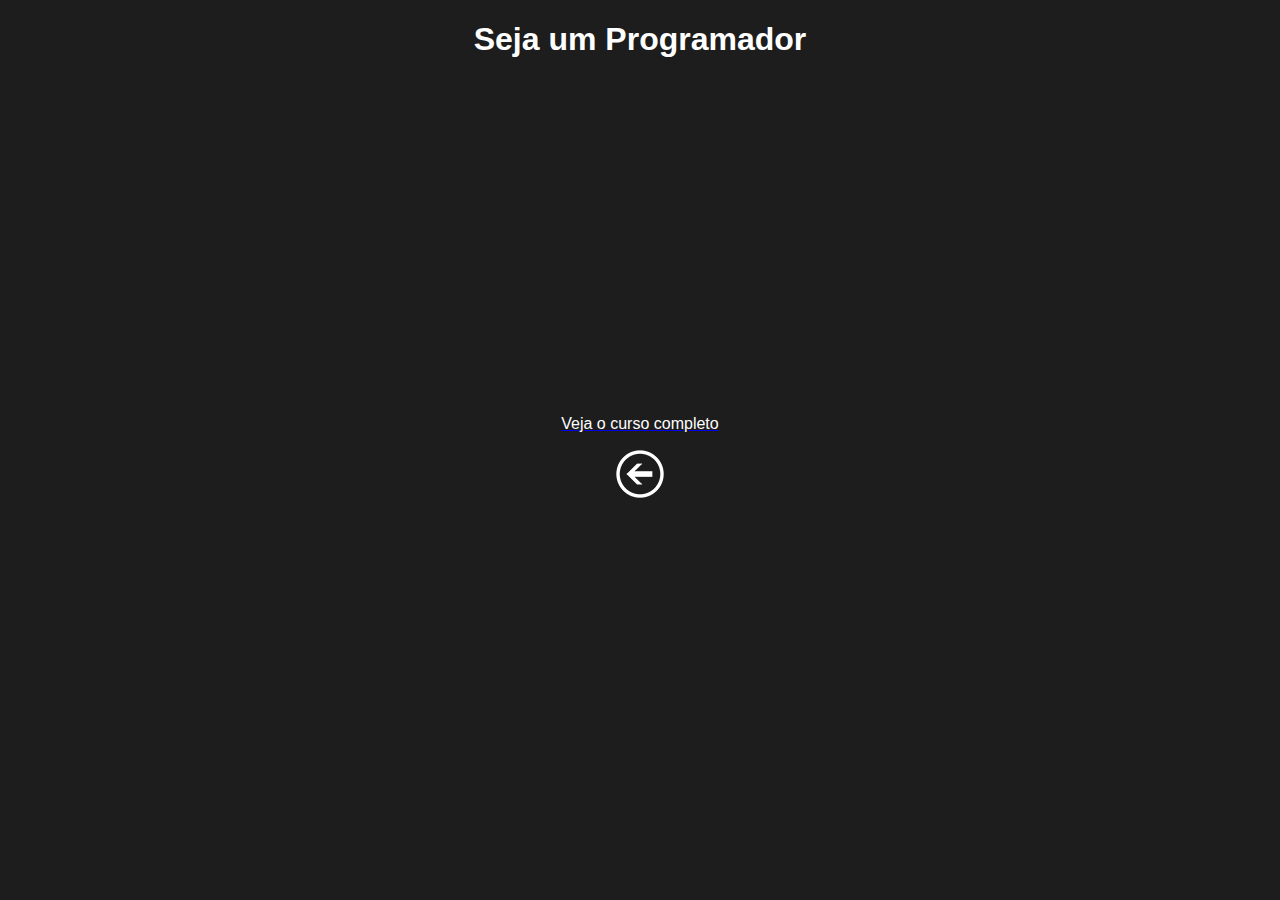
<file: desafio/pag5.html>
<!DOCTYPE html>
<html lang="pt-br">
<head>
    <meta charset="UTF-8">
    <meta http-equiv="X-UA-Compatible" content="IE=edge">
    <meta name="viewport" content="width=device-width, initial-scale=1.0">
    <link href="style.css" rel="stylesheet">
    <title>Seja um Programador</title>
</head>
<body >
    <h1>Seja um Programador</h1>
    <div class="video"><iframe width="560" height="315" src="https://www.youtube.com/embed/S9uPNppGsGo" title="YouTube video player" frameborder="0" allow="accelerometer; autoplay; clipboard-write; encrypted-media; gyroscope; picture-in-picture" allowfullscreen></iframe></div>
    <a href="https://www.youtube.com/playlist?list=PLHz_AreHm4dlKP6QQCekuIPky1CiwmdI6"><p>Veja o curso completo</p></a>
    <a href="index.html"><img src="botaovoltar.png" alt="voltar" class="botao"></a>
    








    
</body>
</html>
</file>
<file: style.css>
@charset "UTF-8";

@import url('https://fonts.googleapis.com/css2?family=Passion+One&family=Sriracha&display=swap');

:root{
    --fonte1: Verdana, Geneva, Tahoma, sans-serif;
    --fonte2: 'Passion One', cursive;
    --fonte3: 'Sriracha', cursive;

}

*{
    margin: 0px;
    padding: 0px;
    font-size: 1em;
}

header{
    background-color: black;
    color: white;
    text-align: center;
}

header>h1{
    padding-top: 50px;
    font-variant: small-caps;
    font-family: var(--fonte2);
    font-size: 10vw;

}

header>p{
    padding-bottom: 50px;

}

a{
    color: white;
    text-decoration: none;
    font-weight: bolder;
}

a:hover{
    text-decoration: underline;
}

html, body{
    min-height: 100vh;
    background-color: darkgray;
    font-family: var(--fonte1);

}

section{
    padding-top: 10vh;
    padding-bottom: 10vh;
    padding-left: 30px;
    line-height: 2em;
    font-size: 3.5vw;
    
}

section>pre{
    padding-bottom: 2em;

}

section.normal{
    background-color: white;
    color: black;

}

section.imagem{
    background-color: rgb(51, 51, 51);
    color:white;
    box-shadow: inset 6px 6px 13px 0px rgba(0, 0, 0, 0.473);
    background-size: cover;
    background-attachment: fixed;

}

section.imagem>p{
    display: inline-block;
    padding: 5px;
    color: rgba(0, 0, 0, 0.514);
    text-shadow: 2px 2px 0px black;
    
}

section#img01{
    background-image: url(imagens/background001.jpg);
    background-position: right center;
    

}

section#img02{
    background-image: url(imagens/background002.jpg);
    background-position: right center;
    
}

footer{
    background-color: black;
    color: white;
    text-align: center;
    padding: 10px;
}

pre{
    white-space: pre-line;
    font-family: var(--fonte3);
}
</file>
<file: desafio/style.css>
body{
    background-color: #1d1d1d;
    max-width: 410px;
    font-family: gotham, arial, helvetica, sans-serif;
    padding: 0;
    margin: auto;
    
    
    
}
h1{
    color:white;
    text-align:center ;
    align-items: center; 
    
    
}
p{
    color: white;
    text-align: center;
}
.coluna1{
    float: left;
    width: 50%;

    
}
.coluna1{
    float: right;
    width: 50%;
}

img.botao{
    display: block;
    
    margin-left: auto;
    margin-right: auto;
    
}
div.video{
    margin-left: -50px;
    
}
</file>
<file: Front-End Mentor/css/estilo.css>
@charset "UTF-8";

body{
    background-color: hsl(30, 38%, 92%);
    align-items: center;
    margin: auto;

}

#titulo{
    font-family: 'Montserrat', sans-serif;
    font-size: 14px;
    color: hsl(228, 12%, 48%);
    margin-top: 150px;
    margin-left: 270px;
    margin-right: 0px;
    position: auto;
    padding-top: 20px;
}

h1{
    font-family: 'Fraunces', serif;
    margin-top: 10px;
    margin-left: 270px;
    position: auto;
    font-weight: 700;
    padding-right: 50px;
    
}

#descricao{
    font-family: 'Montserrat', sans-serif;
    font-size: 14px;
    color: hsl(228, 12%, 48%);
    margin-left: 270px;
    position: auto;

}

h2{
    font-family: 'Fraunces', serif;
    margin: auto;
    font-weight: 700;
    color: hsl(158, 36%, 37%);
        
}

#produto{
    width: 250px;
    height: 400px;
    border-top-left-radius: 10px;
    border-bottom-left-radius: 10px;
    position: absolute;
    margin: auto;

}

#cartaz{
    background-color: white;
    margin: auto;
    width: 520px;
    height: 400px;
    border-radius: 10px;
    
} 

img#addcart{
    width: 200px;
    padding-left: 280px;
    margin: auto;
    
}

span#preco{
    display: inline-block;
    width: 50%;
    font-family: 'Montserrat', sans-serif;
    color: hsl(228, 12%, 48%);
    padding-left: 270px;
        
}

h2#esquerda{
    float: left;
    font-size: 20px;
    padding-top: 10px;
    
}
p#direita{
    float: right;
    padding-right: 110px;
    font-size: 14px;
    
}
</file>
<file: Projeto Android/css/estilo.css>
@charset "UTF-8";

@font-face {
    font-family: 'Android';
    src: url('../fontes/idroid.otf') format('opentype');
    font-weight: normal;
    
}

@import url('https://fonts.googleapis.com/css2?family=Bebas+Neue&display=swap');

:root{
    --cor0: #c5ebd6;
    --cor1: #83e1ad;
    --cor2: #3ddc84;
    --cor3: #2fa866;
    --cor4: #1a5c37;
    --cor5: #063d1e;

    --fonte-padrao: Arial, Verdana, Helvetica, sans-serif;
    --fonte-destaque: 'Bebas Neue', cursive;
    --fonte-android: 'Android', cursive;
}

*{
    margin: 0px;
    padding: 0px;
}

body{
    font-family: var(--fonte-padrao);
    align-items: center;
    background-color: var(--cor0);
    
    
}

a.externo::after{
    content: '\1f517';
}

header{
    
    background-image: linear-gradient(to bottom, var(--cor3), var(--cor5));
    color: white;
    text-align: center;
    min-height: 150px;
    padding-top: 40px;
}

header > h1{
    color: white;
    font-family: var(--fonte-destaque);
    font-size: 3em;
    margin-bottom: 20px;
    text-shadow: 2px 2px 0px rgba(0, 0, 0, 0.267);
    
}

header > p{
    font-family: var(--fonte-padrao);
    color: white;
    font-size: 1.2em;
    max-width: 600px;
    padding-right: 10px;
    padding-left: 10px;
    margin: auto;
    margin-bottom: 20px;
    text-shadow: 2px 2px 0px rgba(0, 0, 0, 0.315);

}

nav {
    background-color: var(--cor5);
    padding: 10px;
    box-shadow: 0px 7px 7px rgba(0, 0, 0, 0.363);
         
}
nav>a{
    text-decoration: none;
    color: var(--cor1);
    font-weight: bold;
    transition-duration: 0.5s;
    border-radius: 5px;
    padding: 10px;

}

nav>a:hover{
    background-color: var(--cor3);
    color: var(--cor5);
    

}

div.video{
    background-color: var(--cor5);
    margin: 0px -20px 30px -20px;
    padding: 20px;
    padding-bottom: 59%;
    position: relative;
}

div.video>iframe{
    position: absolute;
    top: 5%;
    left: 5%;
    width: 90%;
    height: 90%;

}

main{
    min-width: 300px;
    max-width: 1000px;
    margin: auto;
    margin-bottom: 30px;
    border-bottom-left-radius: 10px;
    border-bottom-right-radius: 10px;
    background-color: white;
    padding: 20px;
    box-shadow: 0px 0px 10px rgba(0, 0, 0, 0.418);
}

main p{
    margin: 15px 0px;
    text-align: justify;
    text-indent: 30px;
    line-height: 2em;
    font-size: 1em;
}

main strong{
    caret-color: var(--cor4);
    font-weight: bold;
}

main h1{
    color: var(--cor5);
    font-family: var(--fonte-android);

}

main h2{
    font-family: var(--fonte-android);
    color: var(--cor4);
    font-size: 1.3em;
    background-image: linear-gradient(to right, var(--cor1), transparent);
    text-indent: 8px;
}

main a{
    text-decoration: none;
    font-weight: bold;
    color: var(--cor5);
    background-color: var(--cor1);
    padding: 2px 6px;

}

main a:hover{
    text-decoration: underline;
    color: var(--cor4);
}

main img{
    width: 100%;
}

main img.pequena{
    max-width: 350px;
    display: block;
    margin: auto;
}

aside{
    background-color: var(--cor1);
    padding: 10px;
    border-radius: 10px;
    box-shadow: 3px 3px 8px rgba(0, 0, 0, 0.281);

}

aside>h3{
    background-color: var(--cor4);
    color: white;
    padding: 10px;
    margin: -10px -10px 0px -10px;
    border-radius: 10px 10px 0px 0px;

}

aside>ul{
    list-style-type: '\2714\00A0\00A0';
    list-style-position: inside;
    columns: 2;
}

footer{
    background-color: var(--cor5);
    color: white;
    text-align: center;
    font-size: 0.8em;
    padding: 5px;
}

footer>p>a{
    color: white;
    font-weight: bolder;
    text-decoration: none;

}

footer a:hover{
    text-decoration: underline;
    color: var(--cor1);
}
</file>
<file: Projeto Google Glass/_css/estilo.css>
@charset "UTF-8";

@import url('https://fonts.googleapis.com/css2?family=Titillium+Web&display=swap');

@font-face {
	font-family: 'FonteLogo';
	src:  url("../_fonts/bubblegum-sans-regular.otf");
}

p{
	text-align: justify;
	text-indent: 50px;
}
body{
	font-family: Arial, 'sans-serif';
	background-color: #dddddd;
	color: rgba(0, 0, 0, 1.0);
}
a{
	color: #606060;
	text-decoration: none;

}
a:hover{
text-decoration: underline;

}

/* formatação de imagens com legendas*/
figure.foto-legenda{
	position: relative;
	border: 8px solid white;
	box-shadow: 1px 1px 4px black;
}

figure.foto-legenda img{
	width: 100%;
	height: 100%;
}

figure.foto-legenda figcaption{
	opacity: 0;
	position: absolute;
	top: 0px;
	background-color: rgba(0, 0, 0, 0.4);
	color: white;
	width: 100%;
	height: 100%;
	padding: 10px;
	box-sizing: border-box;
	transition: opacity 1s;
}
figure.foto-legenda:hover figcaption{
	opacity: 1;
}

/* Formatação do Menu*/
nav#menu {
	display: block;

}


nav#menu ul{
	list-style: none;
	text-transform:  uppercase;
	position: absolute;
	top: -10px;
	left: 270px;


}
nav#menu li{
	display: inline-block;
	background-color: #dddddd;
	padding: 10px;
	margin: 2px;
	transition: background-color 1s;

}

nav#menu li:hover{
	background-color: #606060;



}


nav#menu h1{
	display: none;
}

nav#menu a{
	color: #000000;
	text-decoration: none;



}

nav#menu a: hover{
	color: #ffffff;
	text-decoration: underline;



}

div#interface {
	width: 900px;
	background-color: #ffffff;
	margin: -20px auto 0px auto;
	box-shadow: 0px 0px 10px rgba(0,0,0,0.5) ;
	padding: 10px;
	position: relative;


}

header#cabecalho img#icone{
	position: absolute;
	left: 750px;
	top: 45px;


}

header#cabecalho{
	border-bottom: 1px #606060 solid;
	height: 150px;
	background: url(../_imagens/glass-logo-peq.jpg) no-repeat 0px 80px;


}

header#cabecalho h1{
	font-family: 'FonteLogo', sans-serif;
	font-size: 30pt;
	color: #606060;
	text-shadow: 1px 1px 1px rgba(0,0,0,0.6);
	padding: 0px;
	margin-bottom: -10px;
	margin-top: 10px;
}
header#cabecalho h2{
	font-family: 'font-family: 'Titillium Web', sans-serif;', 'sans-serif';
	font-size: 15pt;
	color: #888888;
	padding: 0px;

}

section#corpo{
	display: block;
	width: 500px;
	float: left;
	border-right: 1px solid #606060;
	padding-right: 15px;


}

article#noticia-principal h2{
	font-size: 13pt;
	color: #606060;
	background-color: #dddddd;
	padding: 5px 0px 5px 10px;
	margin: 10px 0px 10px 0px;
}

header#cabecalho-artigo h1{
	font-family: 'FonteLogo', 'sans-serif';
	font-size: 20pt;
	color: #606060;
	margin-bottom: 0px;
	margin-top: 0px;

}
header#cabecalho-artigo h2{
	font-size: 13pt;
	color: #cecece;
	background-color: #ffffff;
}
header#cabecalho-artigo h3{
	font-size: 12px;
	color: #606060;

}
.direita{
	text-align: right;
}


aside#lateral{
	display: block;
	width: 350px;
	float: right;
	background-color: #dddddd;
	padding: 10px;
	margin-top: 10px;
	box-shadow: 2px 2px 2px rgba(0, 0, 0, 0.5);
}

aside#lateral h1{
	font-family: 'FonteLogo', 'sans-serif';
	font-size: 20pt;
	color: #606060;
	margin-top: 0px;
}
aside#lateral h2{
	background-color: #606060;
	font-size: 13pt;
	color: #ffffff;
	padding: 5px;
}

footer#rodape{
	clear: both;
	border-top: 1px solid #606060;
}

footer#rodape p{
	text-align: center;
}

table#tabelaspec{
	border: 1px solid #606060;
	border-spacing: 0px;
	margin-left: auto;
	margin-right: auto;
}

table#tabelaspec td{
	border: 1px solid #606060;
	padding: 10px;
	text-align: center;
	vertical-align: center;
}

table#tabelaspec td.ce{
	color: #ffffff;
	background-color: #606060;
	vertical-align: top;
	font-weight: bold;

}

table#tabelaspec td.cd{
	background-color: #cecece;
}

table#tabelaspec caption{
	color: #888888;
	font-size: 13pt;
	font-weight: bolder;
}

table#tabelaspec span {
	display: block;
	float: right;
	color: #000000;
	font-size: 8pt;
	margin-top: 10px;
}
</file>
